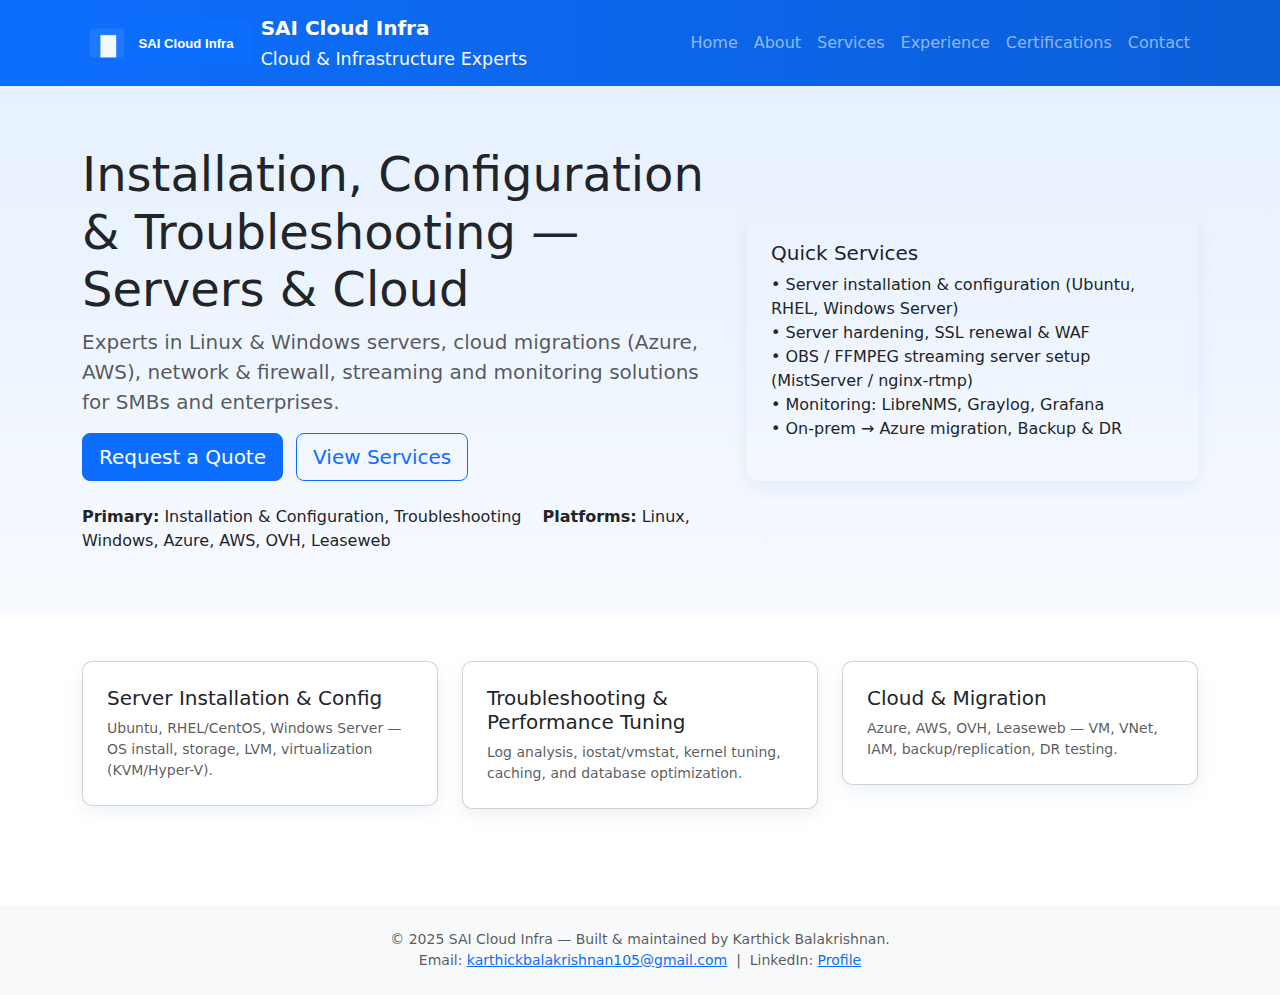
<file: index.html>
<!doctype html>
<html lang="en">
<head>
  <meta charset="utf-8">
  <meta name="viewport" content="width=device-width, initial-scale=1">
  <title>SAI Cloud Infra - Cloud & Infrastructure Experts</title>
  <link href="https://cdn.jsdelivr.net/npm/bootstrap@5.3.2/dist/css/bootstrap.min.css" rel="stylesheet">
  <link rel="stylesheet" href="/css/style.css">
</head>
<body>
<nav class="navbar navbar-expand-lg navbar-dark bg-primary">
  <div class="container">
    <a class="navbar-brand d-flex align-items-center" href="/index.html">
      <img src="/assets/logo.svg" alt="SAI Cloud Infra" height="42" class="me-2"/>
      <div>
        <div class="fw-bold">SAI Cloud Infra</div>
        <small class="text-light">Cloud & Infrastructure Experts</small>
      </div>
    </a>
    <button class="navbar-toggler" type="button" data-bs-toggle="collapse" data-bs-target="#navmenu">
      <span class="navbar-toggler-icon"></span>
    </button>
    <div class="collapse navbar-collapse" id="navmenu">
      <ul class="navbar-nav ms-auto">
        <li class="nav-item"><a class="nav-link" href="/index.html">Home</a></li>
        <li class="nav-item"><a class="nav-link" href="/about.html">About</a></li>
        <li class="nav-item"><a class="nav-link" href="/services.html">Services</a></li>
        <li class="nav-item"><a class="nav-link" href="/experience.html">Experience</a></li>
        <li class="nav-item"><a class="nav-link" href="/certifications.html">Certifications</a></li>
        <li class="nav-item"><a class="nav-link" href="/contact.html">Contact</a></li>
      </ul>
    </div>
  </div>
</nav>

<header class="header-hero">
  <div class="container">
    <div class="row align-items-center">
      <div class="col-lg-7">
        <h1 class="display-5">Installation, Configuration & Troubleshooting — Servers & Cloud</h1>
        <p class="lead text-muted">Experts in Linux & Windows servers, cloud migrations (Azure, AWS), network & firewall, streaming and monitoring solutions for SMBs and enterprises.</p>
        <p>
          <a href="/contact.html" class="btn btn-primary btn-lg me-2">Request a Quote</a>
          <a href="/services.html" class="btn btn-outline-primary btn-lg">View Services</a>
        </p>
        <div class="mt-4">
          <span class="me-3"><strong>Primary:</strong> Installation & Configuration, Troubleshooting</span>
          <span><strong>Platforms:</strong> Linux, Windows, Azure, AWS, OVH, Leaseweb</span>
        </div>
      </div>
      <div class="col-lg-5">
        <div class="hero-card card-compact p-4">
          <h5>Quick Services</h5>
          <ul class="list-unstyled">
            <li>• Server installation & configuration (Ubuntu, RHEL, Windows Server)</li>
            <li>• Server hardening, SSL renewal & WAF</li>
            <li>• OBS / FFMPEG streaming server setup (MistServer / nginx-rtmp)</li>
            <li>• Monitoring: LibreNMS, Graylog, Grafana</li>
            <li>• On-prem → Azure migration, Backup & DR</li>
          </ul>
        </div>
      </div>
    </div>
  </div>
</header>

<section class="py-5">
  <div class="container">
    <div class="row g-4">
      <div class="col-md-4">
        <div class="card p-4 card-compact">
          <h5>Server Installation & Config</h5>
          <p class="text-muted small mb-0">Ubuntu, RHEL/CentOS, Windows Server — OS install, storage, LVM, virtualization (KVM/Hyper-V).</p>
        </div>
      </div>
      <div class="col-md-4">
        <div class="card p-4 card-compact">
          <h5>Troubleshooting & Performance Tuning</h5>
          <p class="text-muted small mb-0">Log analysis, iostat/vmstat, kernel tuning, caching, and database optimization.</p>
        </div>
      </div>
      <div class="col-md-4">
        <div class="card p-4 card-compact">
          <h5>Cloud & Migration</h5>
          <p class="text-muted small mb-0">Azure, AWS, OVH, Leaseweb — VM, VNet, IAM, backup/replication, DR testing.</p>
        </div>
      </div>
    </div>
  </div>
</section>

<footer class="bg-light py-4 mt-5">
  <div class="container text-center small text-muted">
    © 2025 SAI Cloud Infra — Built & maintained by Karthick Balakrishnan. <br/>
    Email: <a href="mailto:karthickbalakrishnan105@gmail.com">karthickbalakrishnan105@gmail.com</a> &nbsp;|&nbsp; LinkedIn: <a href="https://www.linkedin.com/in/karthick-balakrishnan-139141157/" target="_blank">Profile</a>
  </div>
</footer>
<script src="https://cdn.jsdelivr.net/npm/bootstrap@5.3.2/dist/js/bootstrap.bundle.min.js"></script>
</body>
</html>
</file>
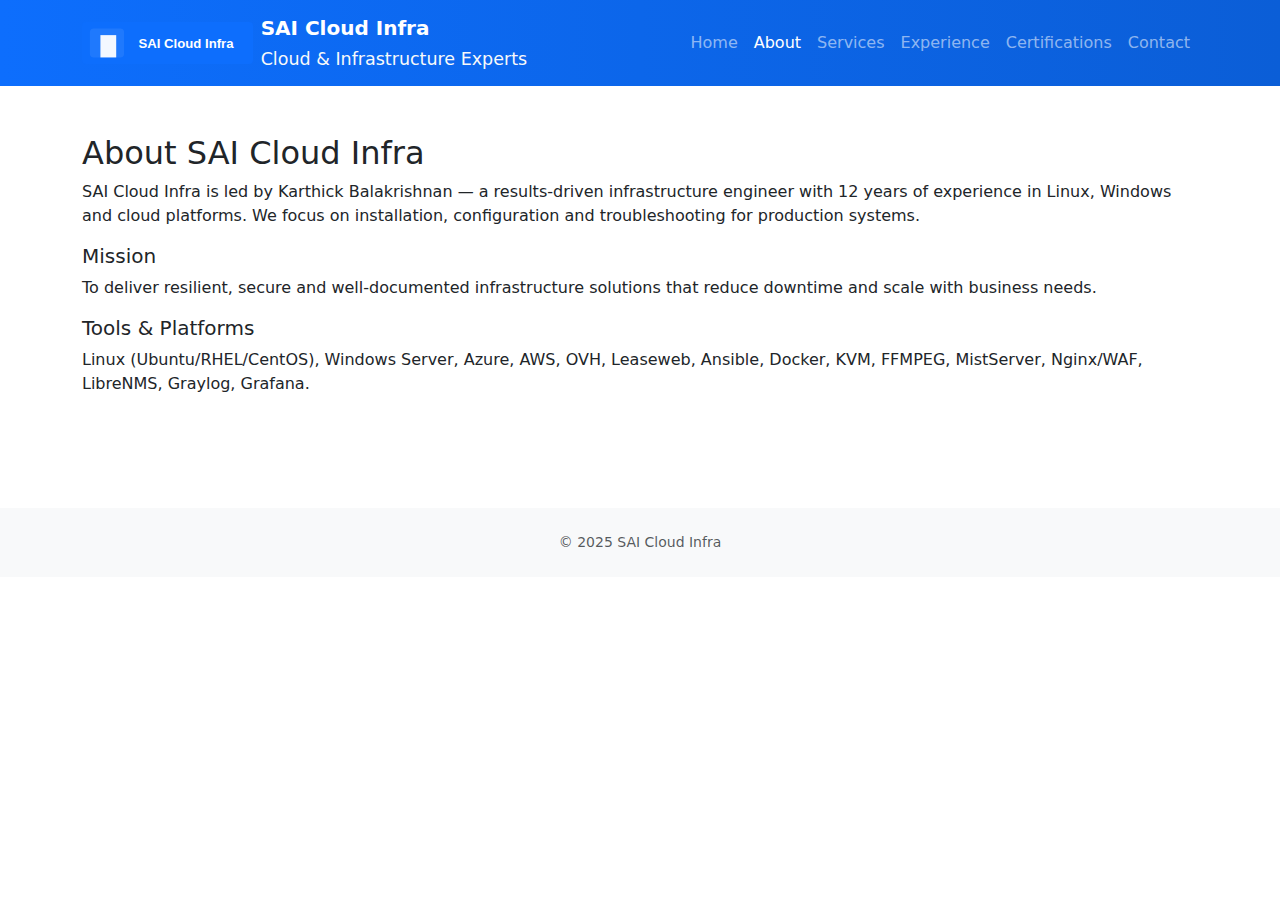
<file: about.html>
<!doctype html>
<html lang="en">
<head>
  <meta charset="utf-8">
  <meta name="viewport" content="width=device-width, initial-scale=1">
  <title>About — SAI Cloud Infra</title>
  <link href="https://cdn.jsdelivr.net/npm/bootstrap@5.3.2/dist/css/bootstrap.min.css" rel="stylesheet">
  <link rel="stylesheet" href="/css/style.css">
</head>
<body>
<nav class="navbar navbar-expand-lg navbar-dark bg-primary">
  <div class="container">
    <a class="navbar-brand d-flex align-items-center" href="/index.html">
      <img src="/assets/logo.svg" alt="SAI Cloud Infra" height="42" class="me-2"/>
      <div>
        <div class="fw-bold">SAI Cloud Infra</div>
        <small class="text-light">Cloud & Infrastructure Experts</small>
      </div>
    </a>
    <button class="navbar-toggler" type="button" data-bs-toggle="collapse" data-bs-target="#navmenu">
      <span class="navbar-toggler-icon"></span>
    </button>
    <div class="collapse navbar-collapse" id="navmenu">
      <ul class="navbar-nav ms-auto">
        <li class="nav-item"><a class="nav-link" href="/index.html">Home</a></li>
        <li class="nav-item"><a class="nav-link active" href="/about.html">About</a></li>
        <li class="nav-item"><a class="nav-link" href="/services.html">Services</a></li>
        <li class="nav-item"><a class="nav-link" href="/experience.html">Experience</a></li>
        <li class="nav-item"><a class="nav-link" href="/certifications.html">Certifications</a></li>
        <li class="nav-item"><a class="nav-link" href="/contact.html">Contact</a></li>
      </ul>
    </div>
  </div>
</nav>

<section class="py-5">
  <div class="container">
    <h2>About SAI Cloud Infra</h2>
    <p>SAI Cloud Infra is led by Karthick Balakrishnan — a results-driven infrastructure engineer with 12 years of experience in Linux, Windows and cloud platforms. We focus on installation, configuration and troubleshooting for production systems.</p>
    <h5>Mission</h5>
    <p>To deliver resilient, secure and well-documented infrastructure solutions that reduce downtime and scale with business needs.</p>
    <h5>Tools & Platforms</h5>
    <p>Linux (Ubuntu/RHEL/CentOS), Windows Server, Azure, AWS, OVH, Leaseweb, Ansible, Docker, KVM, FFMPEG, MistServer, Nginx/WAF, LibreNMS, Graylog, Grafana.</p>
  </div>
</section>

<footer class="bg-light py-4 mt-5">
  <div class="container text-center small text-muted">
    © 2025 SAI Cloud Infra
  </div>
</footer>
<script src="https://cdn.jsdelivr.net/npm/bootstrap@5.3.2/dist/js/bootstrap.bundle.min.js"></script>
</body>
</html>
</file>
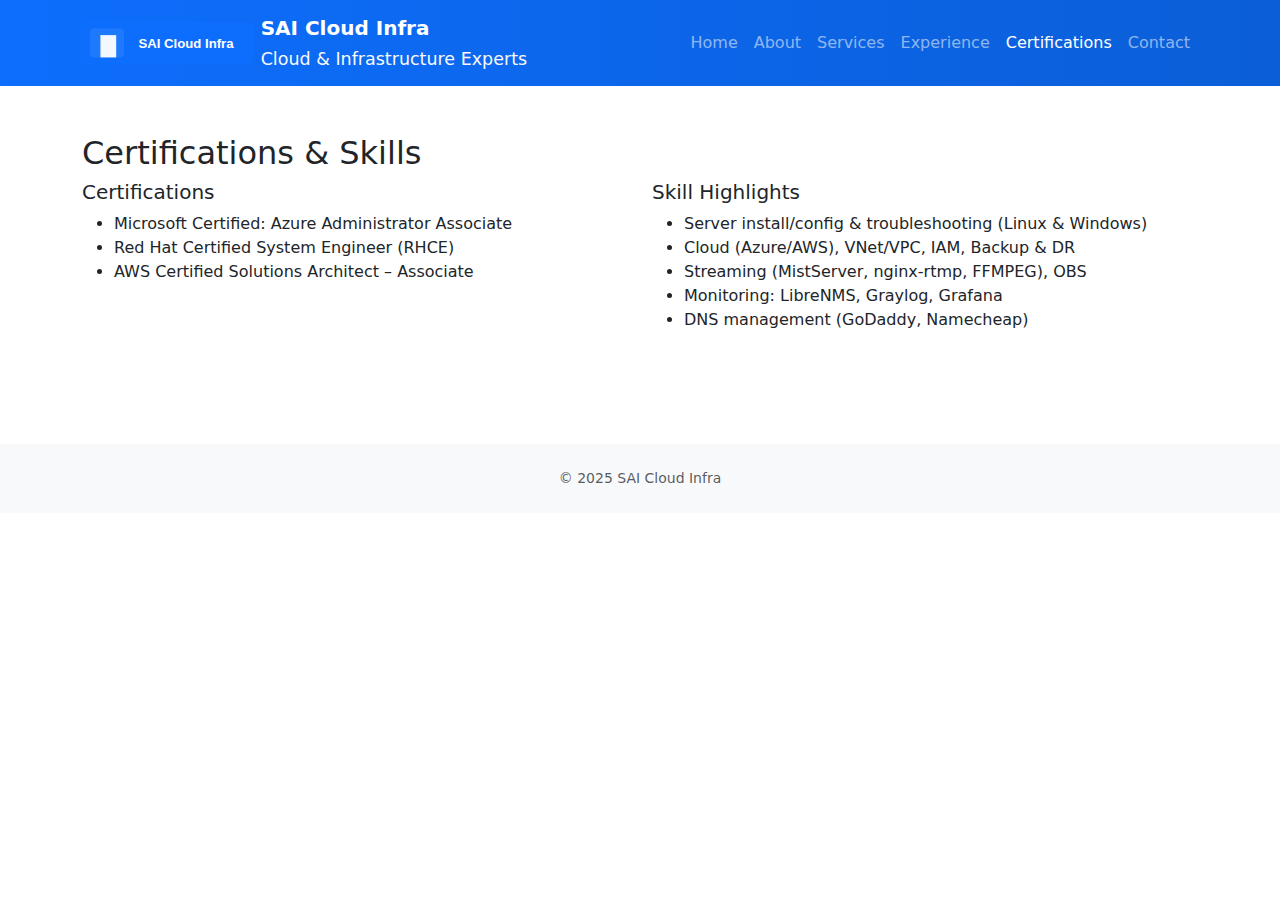
<file: certifications.html>
<!doctype html>
<html lang="en">
<head>
  <meta charset="utf-8">
  <meta name="viewport" content="width=device-width, initial-scale=1">
  <title>Certifications — SAI Cloud Infra</title>
  <link href="https://cdn.jsdelivr.net/npm/bootstrap@5.3.2/dist/css/bootstrap.min.css" rel="stylesheet">
  <link rel="stylesheet" href="/css/style.css">
</head>
<body>
<nav class="navbar navbar-expand-lg navbar-dark bg-primary">
  <div class="container">
    <a class="navbar-brand d-flex align-items-center" href="/index.html">
      <img src="/assets/logo.svg" alt="SAI Cloud Infra" height="42" class="me-2"/>
      <div>
        <div class="fw-bold">SAI Cloud Infra</div>
        <small class="text-light">Cloud & Infrastructure Experts</small>
      </div>
    </a>
    <button class="navbar-toggler" type="button" data-bs-toggle="collapse" data-bs-target="#navmenu">
      <span class="navbar-toggler-icon"></span>
    </button>
    <div class="collapse navbar-collapse" id="navmenu">
      <ul class="navbar-nav ms-auto">
        <li class="nav-item"><a class="nav-link" href="/index.html">Home</a></li>
        <li class="nav-item"><a class="nav-link" href="/about.html">About</a></li>
        <li class="nav-item"><a class="nav-link" href="/services.html">Services</a></li>
        <li class="nav-item"><a class="nav-link" href="/experience.html">Experience</a></li>
        <li class="nav-item"><a class="nav-link active" href="/certifications.html">Certifications</a></li>
        <li class="nav-item"><a class="nav-link" href="/contact.html">Contact</a></li>
      </ul>
    </div>
  </div>
</nav>

<section class="py-5">
  <div class="container">
    <h2>Certifications & Skills</h2>
    <div class="row">
      <div class="col-md-6">
        <h5>Certifications</h5>
        <ul>
          <li>Microsoft Certified: Azure Administrator Associate</li>
          <li>Red Hat Certified System Engineer (RHCE)</li>
          <li>AWS Certified Solutions Architect – Associate</li>
        </ul>
      </div>
      <div class="col-md-6">
        <h5>Skill Highlights</h5>
        <ul>
          <li>Server install/config & troubleshooting (Linux & Windows)</li>
          <li>Cloud (Azure/AWS), VNet/VPC, IAM, Backup & DR</li>
          <li>Streaming (MistServer, nginx-rtmp, FFMPEG), OBS</li>
          <li>Monitoring: LibreNMS, Graylog, Grafana</li>
          <li>DNS management (GoDaddy, Namecheap)</li>
        </ul>
      </div>
    </div>
  </div>
</section>

<footer class="bg-light py-4 mt-5">
  <div class="container text-center small text-muted">
    © 2025 SAI Cloud Infra
  </div>
</footer>
<script src="https://cdn.jsdelivr.net/npm/bootstrap@5.3.2/dist/js/bootstrap.bundle.min.js"></script>
</body>
</html>
</file>
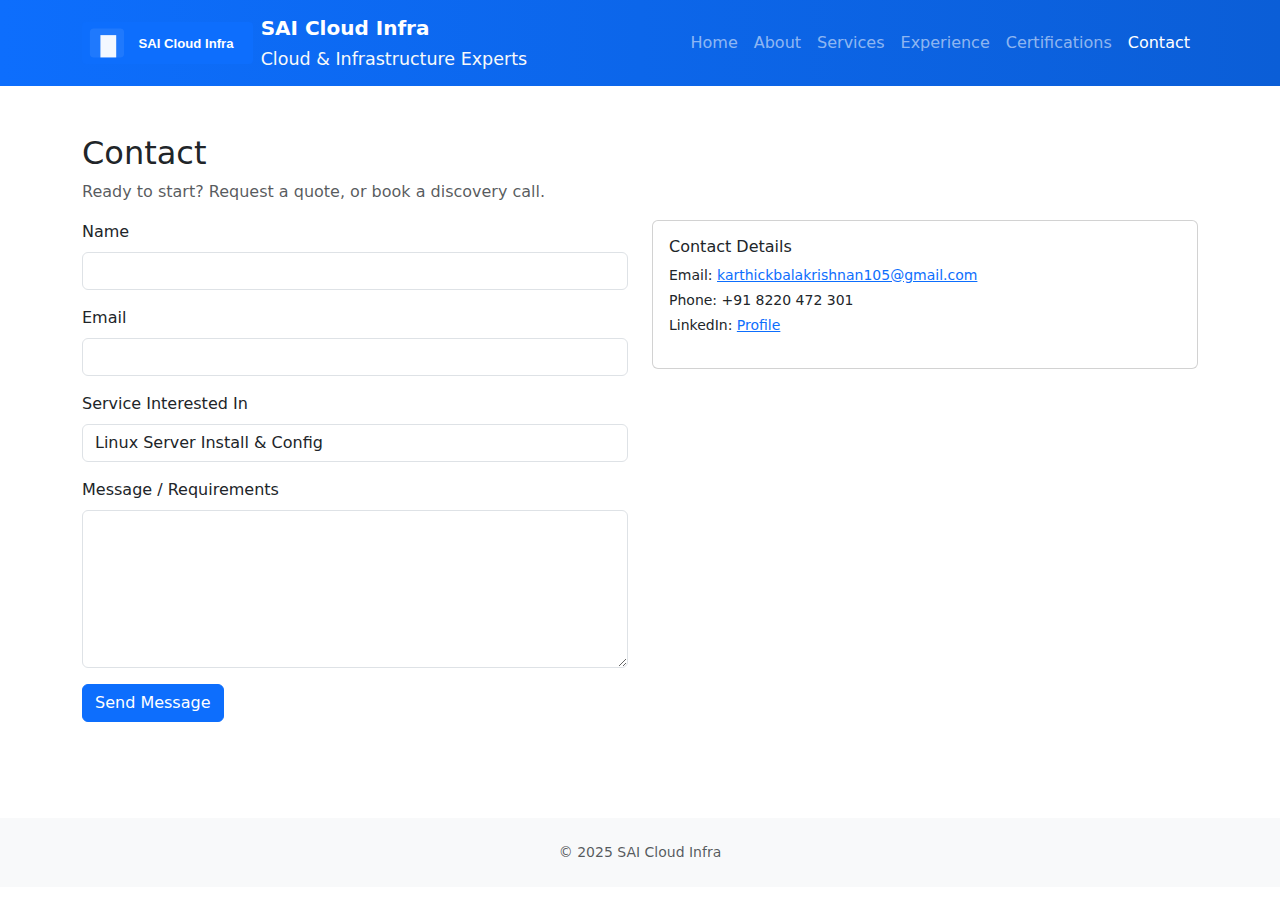
<file: contact.html>
<!doctype html>
<html lang="en">
<head>
  <meta charset="utf-8">
  <meta name="viewport" content="width=device-width, initial-scale=1">
  <title>Contact — SAI Cloud Infra</title>
  <link href="https://cdn.jsdelivr.net/npm/bootstrap@5.3.2/dist/css/bootstrap.min.css" rel="stylesheet">
  <link rel="stylesheet" href="/css/style.css">
</head>
<body>
<nav class="navbar navbar-expand-lg navbar-dark bg-primary">
  <div class="container">
    <a class="navbar-brand d-flex align-items-center" href="/index.html">
      <img src="/assets/logo.svg" alt="SAI Cloud Infra" height="42" class="me-2"/>
      <div>
        <div class="fw-bold">SAI Cloud Infra</div>
        <small class="text-light">Cloud & Infrastructure Experts</small>
      </div>
    </a>
    <button class="navbar-toggler" type="button" data-bs-toggle="collapse" data-bs-target="#navmenu">
      <span class="navbar-toggler-icon"></span>
    </button>
    <div class="collapse navbar-collapse" id="navmenu">
      <ul class="navbar-nav ms-auto">
        <li class="nav-item"><a class="nav-link" href="/index.html">Home</a></li>
        <li class="nav-item"><a class="nav-link" href="/about.html">About</a></li>
        <li class="nav-item"><a class="nav-link" href="/services.html">Services</a></li>
        <li class="nav-item"><a class="nav-link" href="/experience.html">Experience</a></li>
        <li class="nav-item"><a class="nav-link" href="/certifications.html">Certifications</a></li>
        <li class="nav-item"><a class="nav-link active" href="/contact.html">Contact</a></li>
      </ul>
    </div>
  </div>
</nav>

<section class="py-5">
  <div class="container">
    <h2>Contact</h2>
    <p class="text-muted">Ready to start? Request a quote, or book a discovery call.</p>
    <div class="row">
      <div class="col-md-6">
        <form action="mailto:karthickbalakrishnan105@gmail.com" method="post" enctype="text/plain">
          <div class="mb-3">
            <label class="form-label">Name</label>
            <input class="form-control" name="Name" required>
          </div>
          <div class="mb-3">
            <label class="form-label">Email</label>
            <input class="form-control" name="Email" type="email" required>
          </div>
          <div class="mb-3">
            <label class="form-label">Service Interested In</label>
            <select class="form-control" name="Service">
              <option>Linux Server Install & Config</option>
              <option>Windows Server Support</option>
              <option>Cloud Migration (Azure/AWS)</option>
              <option>Streaming & OBS</option>
              <option>Monitoring & Logging</option>
              <option>Custom Retainer</option>
            </select>
          </div>
          <div class="mb-3">
            <label class="form-label">Message / Requirements</label>
            <textarea class="form-control" name="Message" rows="6" required></textarea>
          </div>
          <button class="btn btn-primary">Send Message</button>
        </form>
      </div>
      <div class="col-md-6">
        <div class="card p-3">
          <h6>Contact Details</h6>
          <p class="small mb-1">Email: <a href="mailto:karthickbalakrishnan105@gmail.com">karthickbalakrishnan105@gmail.com</a></p>
          <p class="small mb-1">Phone: +91 8220 472 301</p>
          <p class="small">LinkedIn: <a href="https://www.linkedin.com/in/karthick-balakrishnan-139141157/">Profile</a></p>
        </div>
      </div>
    </div>
  </div>
</section>

<footer class="bg-light py-4 mt-5">
  <div class="container text-center small text-muted">
    © 2025 SAI Cloud Infra
  </div>
</footer>
<script src="https://cdn.jsdelivr.net/npm/bootstrap@5.3.2/dist/js/bootstrap.bundle.min.js"></script>
</body>
</html>
</file>
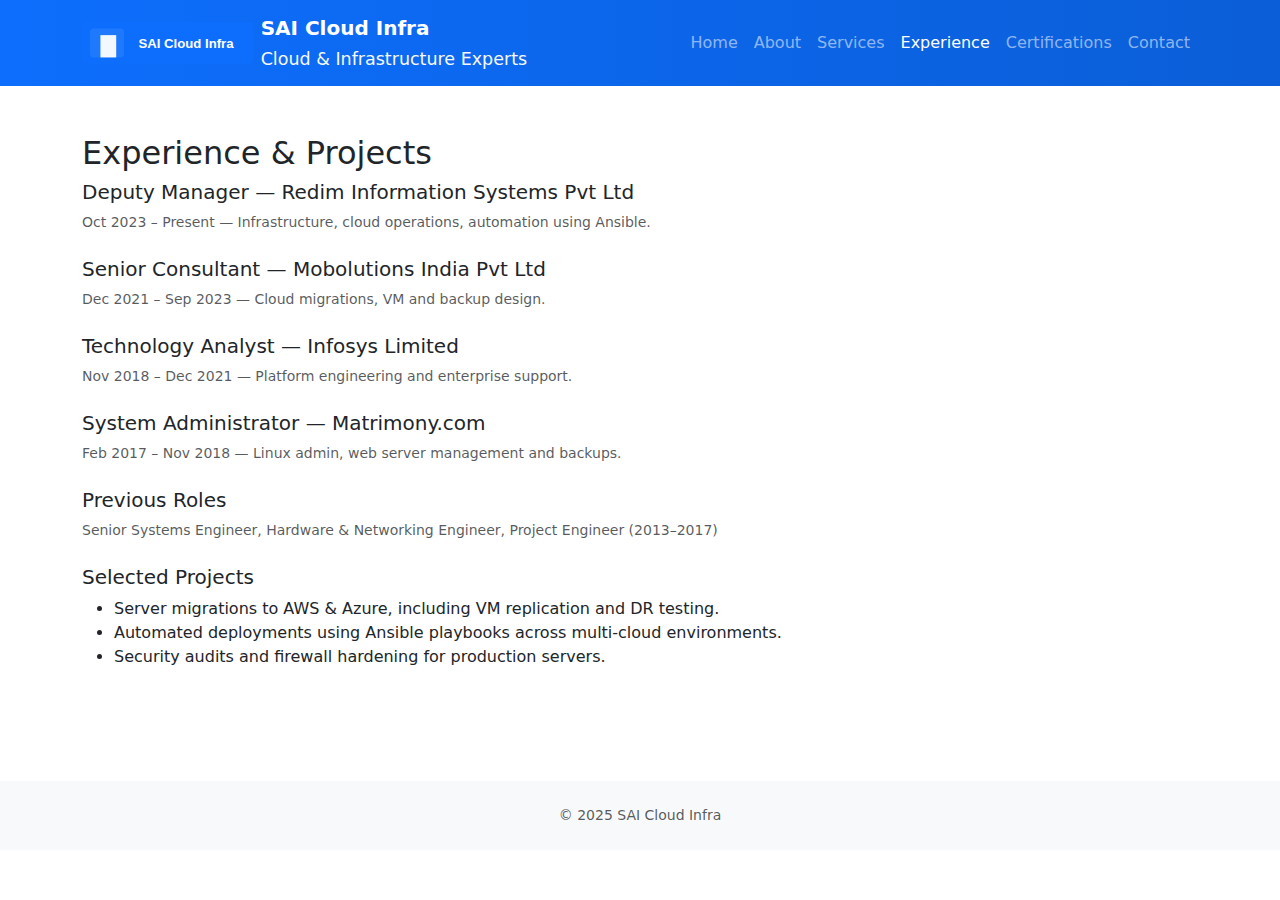
<file: experience.html>
<!doctype html>
<html lang="en">
<head>
  <meta charset="utf-8">
  <meta name="viewport" content="width=device-width, initial-scale=1">
  <title>Experience — SAI Cloud Infra</title>
  <link href="https://cdn.jsdelivr.net/npm/bootstrap@5.3.2/dist/css/bootstrap.min.css" rel="stylesheet">
  <link rel="stylesheet" href="/css/style.css">
</head>
<body>
<!-- navbar -->
<nav class="navbar navbar-expand-lg navbar-dark bg-primary">
  <div class="container">
    <a class="navbar-brand d-flex align-items-center" href="/index.html">
      <img src="/assets/logo.svg" alt="SAI Cloud Infra" height="42" class="me-2"/>
      <div>
        <div class="fw-bold">SAI Cloud Infra</div>
        <small class="text-light">Cloud & Infrastructure Experts</small>
      </div>
    </a>
    <button class="navbar-toggler" type="button" data-bs-toggle="collapse" data-bs-target="#navmenu">
      <span class="navbar-toggler-icon"></span>
    </button>
    <div class="collapse navbar-collapse" id="navmenu">
      <ul class="navbar-nav ms-auto">
        <li class="nav-item"><a class="nav-link" href="/index.html">Home</a></li>
        <li class="nav-item"><a class="nav-link" href="/about.html">About</a></li>
        <li class="nav-item"><a class="nav-link" href="/services.html">Services</a></li>
        <li class="nav-item"><a class="nav-link active" href="/experience.html">Experience</a></li>
        <li class="nav-item"><a class="nav-link" href="/certifications.html">Certifications</a></li>
        <li class="nav-item"><a class="nav-link" href="/contact.html">Contact</a></li>
      </ul>
    </div>
  </div>
</nav>

<section class="py-5">
  <div class="container">
    <h2>Experience & Projects</h2>
    <div class="timeline">
      <div class="mb-4">
        <h5>Deputy Manager — Redim Information Systems Pvt Ltd</h5>
        <p class="small text-muted">Oct 2023 – Present — Infrastructure, cloud operations, automation using Ansible.</p>
      </div>
      <div class="mb-4">
        <h5>Senior Consultant — Mobolutions India Pvt Ltd</h5>
        <p class="small text-muted">Dec 2021 – Sep 2023 — Cloud migrations, VM and backup design.</p>
      </div>
      <div class="mb-4">
        <h5>Technology Analyst — Infosys Limited</h5>
        <p class="small text-muted">Nov 2018 – Dec 2021 — Platform engineering and enterprise support.</p>
      </div>
      <div class="mb-4">
        <h5>System Administrator — Matrimony.com</h5>
        <p class="small text-muted">Feb 2017 – Nov 2018 — Linux admin, web server management and backups.</p>
      </div>
      <div class="mb-4">
        <h5>Previous Roles</h5>
        <p class="small text-muted">Senior Systems Engineer, Hardware & Networking Engineer, Project Engineer (2013–2017)</p>
      </div>
    </div>
    <h5 class="mt-4">Selected Projects</h5>
    <ul>
      <li>Server migrations to AWS & Azure, including VM replication and DR testing.</li>
      <li>Automated deployments using Ansible playbooks across multi-cloud environments.</li>
      <li>Security audits and firewall hardening for production servers.</li>
    </ul>
  </div>
</section>

<footer class="bg-light py-4 mt-5">
  <div class="container text-center small text-muted">
    © 2025 SAI Cloud Infra
  </div>
</footer>
<script src="https://cdn.jsdelivr.net/npm/bootstrap@5.3.2/dist/js/bootstrap.bundle.min.js"></script>
</body>
</html>
</file>
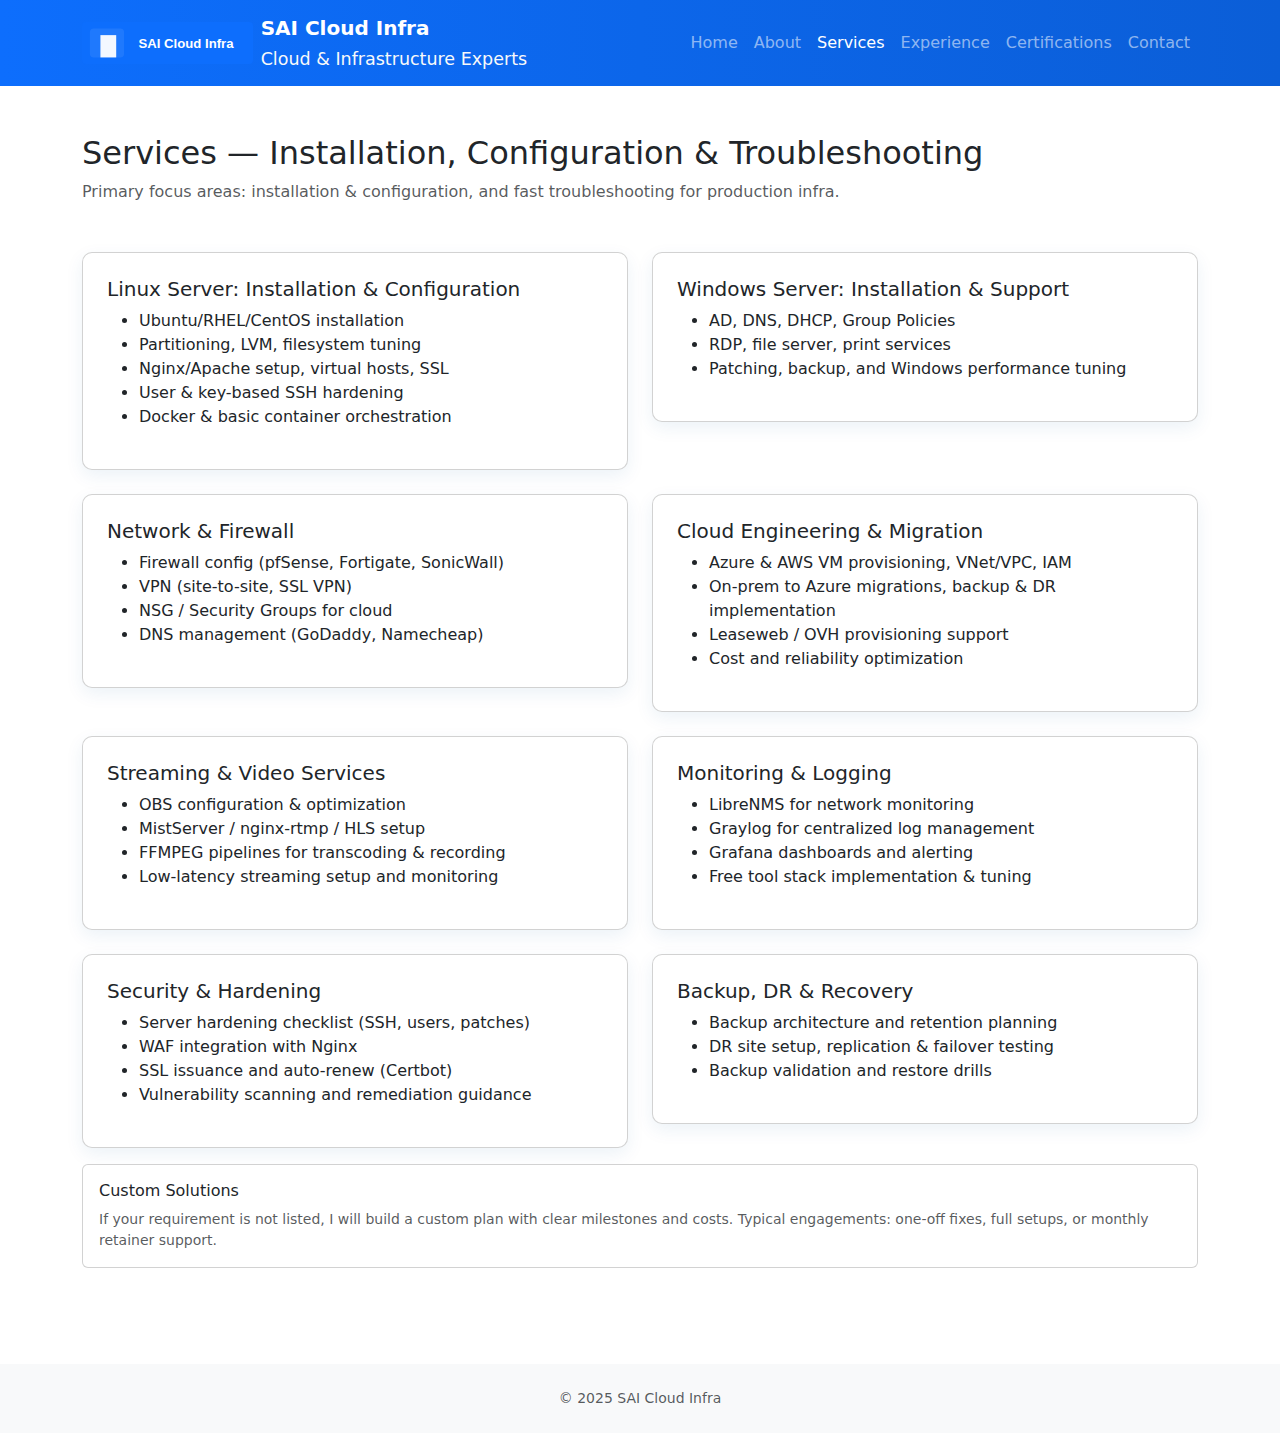
<file: services.html>
<!doctype html>
<html lang="en">
<head>
  <meta charset="utf-8">
  <meta name="viewport" content="width=device-width, initial-scale=1">
  <title>Services — SAI Cloud Infra</title>
  <link href="https://cdn.jsdelivr.net/npm/bootstrap@5.3.2/dist/css/bootstrap.min.css" rel="stylesheet">
  <link rel="stylesheet" href="/css/style.css">
</head>
<body>
<nav class="navbar navbar-expand-lg navbar-dark bg-primary">
  <div class="container">
    <a class="navbar-brand d-flex align-items-center" href="/index.html">
      <img src="/assets/logo.svg" alt="SAI Cloud Infra" height="42" class="me-2"/>
      <div>
        <div class="fw-bold">SAI Cloud Infra</div>
        <small class="text-light">Cloud & Infrastructure Experts</small>
      </div>
    </a>
    <button class="navbar-toggler" type="button" data-bs-toggle="collapse" data-bs-target="#navmenu">
      <span class="navbar-toggler-icon"></span>
    </button>
    <div class="collapse navbar-collapse" id="navmenu">
      <ul class="navbar-nav ms-auto">
        <li class="nav-item"><a class="nav-link" href="/index.html">Home</a></li>
        <li class="nav-item"><a class="nav-link" href="/about.html">About</a></li>
        <li class="nav-item"><a class="nav-link active" href="/services.html">Services</a></li>
        <li class="nav-item"><a class="nav-link" href="/experience.html">Experience</a></li>
        <li class="nav-item"><a class="nav-link" href="/certifications.html">Certifications</a></li>
        <li class="nav-item"><a class="nav-link" href="/contact.html">Contact</a></li>
      </ul>
    </div>
  </div>
</nav>

<section class="py-5">
  <div class="container">
    <h2>Services — Installation, Configuration & Troubleshooting</h2>
    <p class="text-muted">Primary focus areas: installation & configuration, and fast troubleshooting for production infra.</p>

    <div class="row g-4 mt-4">
      <div class="col-md-6">
        <div class="card p-4 card-compact">
          <h5>Linux Server: Installation & Configuration</h5>
          <ul>
            <li>Ubuntu/RHEL/CentOS installation</li>
            <li>Partitioning, LVM, filesystem tuning</li>
            <li>Nginx/Apache setup, virtual hosts, SSL</li>
            <li>User & key-based SSH hardening</li>
            <li>Docker & basic container orchestration</li>
          </ul>
        </div>
      </div>

      <div class="col-md-6">
        <div class="card p-4 card-compact">
          <h5>Windows Server: Installation & Support</h5>
          <ul>
            <li>AD, DNS, DHCP, Group Policies</li>
            <li>RDP, file server, print services</li>
            <li>Patching, backup, and Windows performance tuning</li>
          </ul>
        </div>
      </div>

      <div class="col-md-6">
        <div class="card p-4 card-compact">
          <h5>Network & Firewall</h5>
          <ul>
            <li>Firewall config (pfSense, Fortigate, SonicWall)</li>
            <li>VPN (site-to-site, SSL VPN)</li>
            <li>NSG / Security Groups for cloud</li>
            <li>DNS management (GoDaddy, Namecheap)</li>
          </ul>
        </div>
      </div>

      <div class="col-md-6">
        <div class="card p-4 card-compact">
          <h5>Cloud Engineering & Migration</h5>
          <ul>
            <li>Azure & AWS VM provisioning, VNet/VPC, IAM</li>
            <li>On-prem to Azure migrations, backup & DR implementation</li>
            <li>Leaseweb / OVH provisioning support</li>
            <li>Cost and reliability optimization</li>
          </ul>
        </div>
      </div>

      <div class="col-md-6">
        <div class="card p-4 card-compact">
          <h5>Streaming & Video Services</h5>
          <ul>
            <li>OBS configuration & optimization</li>
            <li>MistServer / nginx-rtmp / HLS setup</li>
            <li>FFMPEG pipelines for transcoding & recording</li>
            <li>Low-latency streaming setup and monitoring</li>
          </ul>
        </div>
      </div>

      <div class="col-md-6">
        <div class="card p-4 card-compact">
          <h5>Monitoring & Logging</h5>
          <ul>
            <li>LibreNMS for network monitoring</li>
            <li>Graylog for centralized log management</li>
            <li>Grafana dashboards and alerting</li>
            <li>Free tool stack implementation & tuning</li>
          </ul>
        </div>
      </div>

      <div class="col-md-6">
        <div class="card p-4 card-compact">
          <h5>Security & Hardening</h5>
          <ul>
            <li>Server hardening checklist (SSH, users, patches)</li>
            <li>WAF integration with Nginx</li>
            <li>SSL issuance and auto-renew (Certbot)</li>
            <li>Vulnerability scanning and remediation guidance</li>
          </ul>
        </div>
      </div>

      <div class="col-md-6">
        <div class="card p-4 card-compact">
          <h5>Backup, DR & Recovery</h5>
          <ul>
            <li>Backup architecture and retention planning</li>
            <li>DR site setup, replication & failover testing</li>
            <li>Backup validation and restore drills</li>
          </ul>
        </div>
      </div>

      <div class="col-md-12 mt-3">
        <div class="card p-3">
          <h6>Custom Solutions</h6>
          <p class="small text-muted mb-0">If your requirement is not listed, I will build a custom plan with clear milestones and costs. Typical engagements: one-off fixes, full setups, or monthly retainer support.</p>
        </div>
      </div>

    </div>
  </div>
</section>

<footer class="bg-light py-4 mt-5">
  <div class="container text-center small text-muted">
    © 2025 SAI Cloud Infra
  </div>
</footer>
<script src="https://cdn.jsdelivr.net/npm/bootstrap@5.3.2/dist/js/bootstrap.bundle.min.js"></script>
</body>
</html>
</file>
<file: css/style.css>
:root{
  --primary: #0d6efd;
  --dark: #07203a;
  --muted: #6c757d;
}
body{font-family:system-ui, -apple-system, "Segoe UI", Roboto, "Helvetica Neue", Arial;}
.bg-primary{background:linear-gradient(90deg,var(--primary), #0b5ed7);}
.header-hero{background: linear-gradient(180deg, rgba(13,110,253,0.1), rgba(13,110,253,0.03)); padding:60px 0;}
.hero-card{background:rgba(255,255,255,0.04); border-radius:12px; padding:24px;}
.service-icon{width:48px;height:48px;background:#fff;border-radius:8px;display:flex;align-items:center;justify-content:center;}
.section-title{margin-bottom:1.5rem;}
.card-compact{border-radius:10px;box-shadow:0 6px 18px rgba(11,88,150,0.08);}
.logo-mark{filter:drop-shadow(0 2px 8px rgba(0,0,0,0.12));}
.pre{background:#0b2b42;color:#fff;padding:12px;border-radius:6px;font-family:monospace;}
@media (max-width:767px){ .hero-card{padding:18px;} }
a.btn-primary{background:var(--primary); border-color:var(--primary);}
</file>
